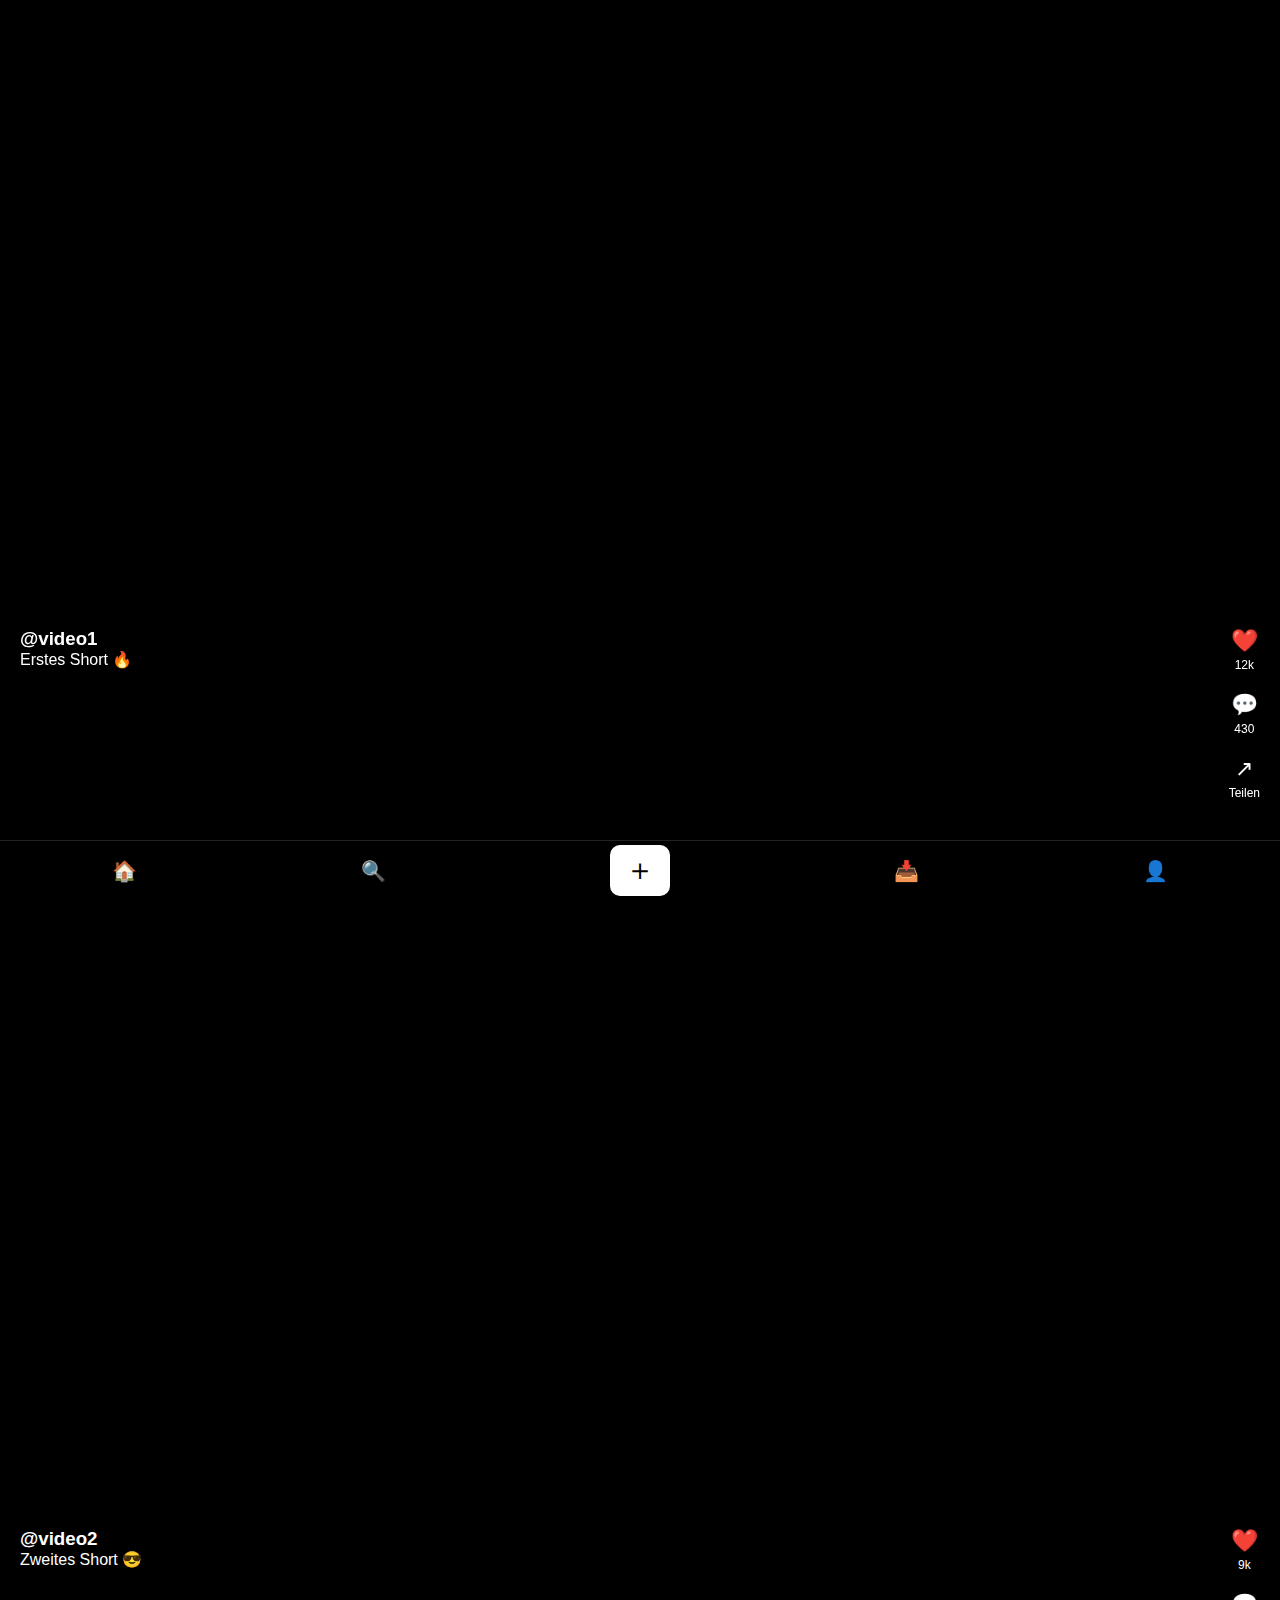
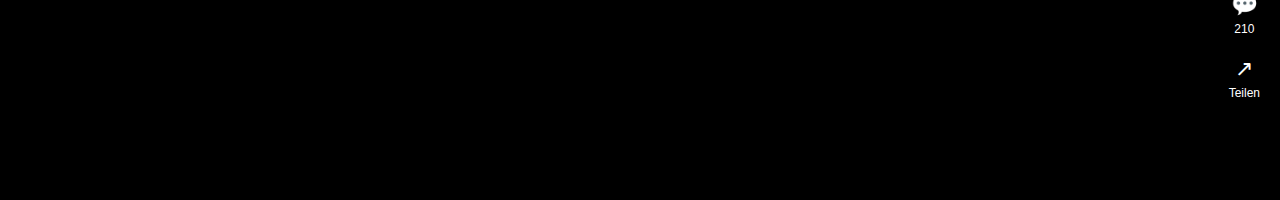
<file: index.html>
<!DOCTYPE html>
<html lang="de">
<head>
  <meta charset="UTF-8">
  <meta name="viewport" content="width=device-width, initial-scale=1.0, user-scalable=no">
  <title>TikTok Clone</title>
  <link rel="stylesheet" href="style.css">
</head>
<body>

<div class="app">

  <!-- Video 1 -->
  <section class="video-container">
    <iframe class="video"
      src="https://www.youtube.com/embed/ImFn9KmEJZM?enablejsapi=1&mute=1&playsinline=1"
      allow="autoplay"
      frameborder="0">
    </iframe>

    <div class="overlay">
      <div class="left">
        <h3>@video1</h3>
        <p>Erstes Short 🔥</p>
      </div>

      <div class="right">
        <div class="action like-btn">❤️<span>12k</span></div>
        <div class="action">💬<span>430</span></div>
        <div class="action">↗<span>Teilen</span></div>
      </div>
    </div>

    <div class="heart"></div>
  </section>

  <!-- Video 2 -->
  <section class="video-container">
    <iframe class="video"
      src="https://www.youtube.com/embed/OStL0PI2kHM?enablejsapi=1&mute=1&playsinline=1"
      allow="autoplay"
      frameborder="0">
    </iframe>

    <div class="overlay">
      <div class="left">
        <h3>@video2</h3>
        <p>Zweites Short 😎</p>
      </div>

      <div class="right">
        <div class="action like-btn">❤️<span>9k</span></div>
        <div class="action">💬<span>210</span></div>
        <div class="action">↗<span>Teilen</span></div>
      </div>
    </div>

    <div class="heart"></div>
  </section>

</div>

<!-- Bottom Navigation -->
<nav class="bottom-nav">
  <div>🏠</div>
  <div>🔍</div>
  <div class="plus">＋</div>
  <div>📥</div>
  <div>👤</div>
</nav>

<script src="script.js"></script>
</body>
</html>
</file>
<file: style.css>
* {
  margin: 0;
  padding: 0;
  box-sizing: border-box;
  font-family: sans-serif;
}

body {
  background: black;
  overflow-y: scroll;
  scroll-snap-type: y mandatory;
}

.app {
  height: 100vh;
}

.video-container {
  position: relative;
  height: 100vh;
  scroll-snap-align: start;
  overflow: hidden;
}

.video {
  width: 100%;
  height: 100%;
  pointer-events: none;
}

.overlay {
  position: absolute;
  bottom: 80px;
  width: 100%;
  display: flex;
  justify-content: space-between;
  padding: 20px;
  color: white;
}

.left {
  max-width: 70%;
}

.right {
  display: flex;
  flex-direction: column;
  gap: 20px;
  text-align: center;
}

.action {
  font-size: 22px;
  cursor: pointer;
}

.action span {
  display: block;
  font-size: 12px;
  margin-top: 4px;
}

.bottom-nav {
  position: fixed;
  bottom: 0;
  width: 100%;
  height: 60px;
  background: black;
  border-top: 1px solid #222;
  display: flex;
  justify-content: space-around;
  align-items: center;
  color: white;
  font-size: 20px;
}

.plus {
  font-size: 30px;
  background: white;
  color: black;
  padding: 5px 15px;
  border-radius: 10px;
}

.heart {
  position: absolute;
  top: 50%;
  left: 50%;
  font-size: 100px;
  color: white;
  transform: translate(-50%, -50%) scale(0);
  opacity: 0;
  pointer-events: none;
}

.heart.active {
  animation: pop 0.6s ease forwards;
}

@keyframes pop {
  0% { transform: translate(-50%, -50%) scale(0); opacity: 0; }
  50% { transform: translate(-50%, -50%) scale(1.2); opacity: 1; }
  100% { transform: translate(-50%, -50%) scale(1); opacity: 0; }
}
</file>
